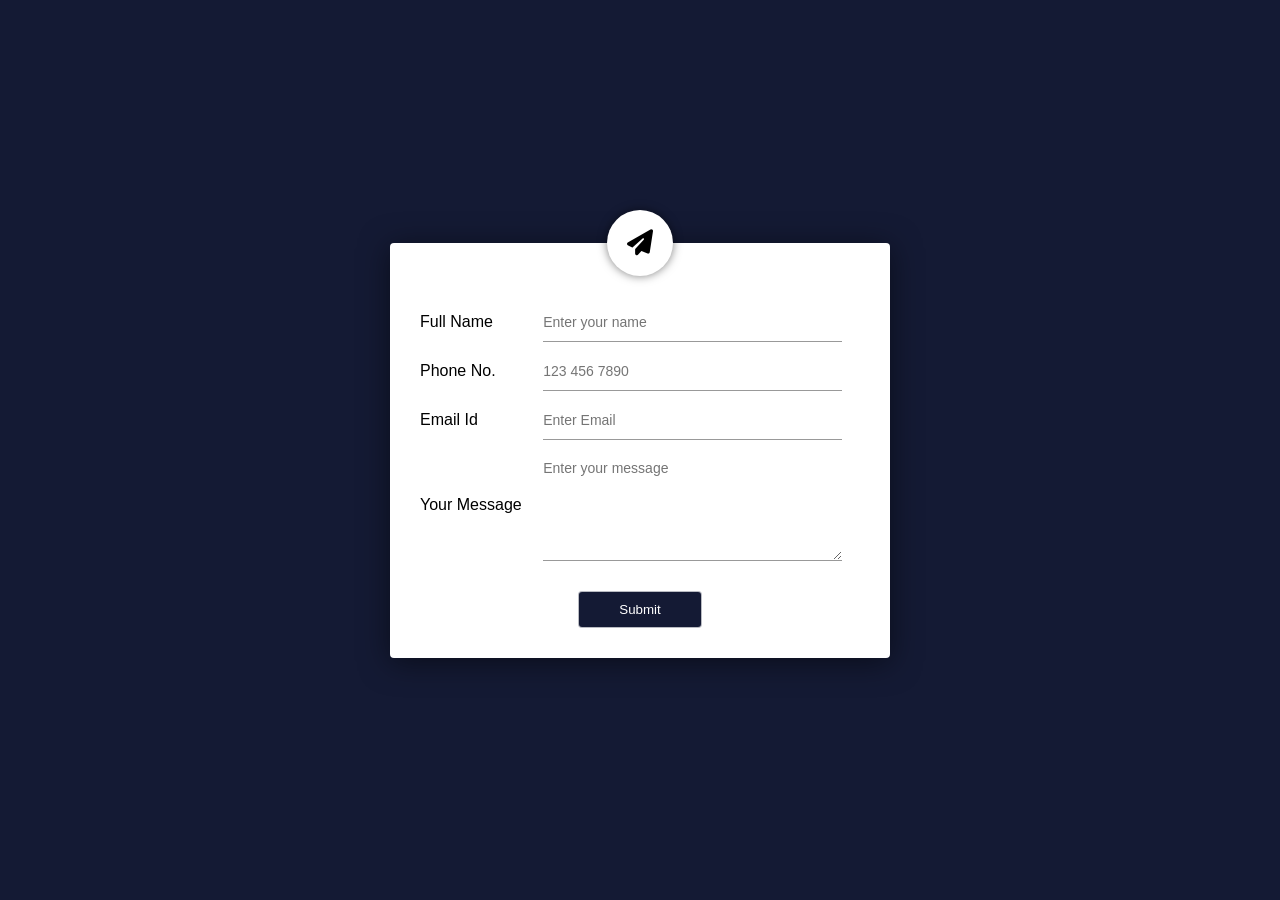
<file: formValidation/index.html>
<!DOCTYPE html>
<html>
<head>
    <meta name="viewport" content="width=device-width, initial-scale=1.0">
    <title>Form Validation</title>
    <link rel="stylesheet" href="style.css">
    <link rel= "stylesheet" href="https://cdnjs.cloudflare.com/ajax/libs/font-awesome/6.4.0/css/all.min.css">
</head>
<body>
  <div class="container">
    <form>
      <i class="fas fa-paper-plane"></i>

      <div class="input-group">
        <label>Full Name</label>
        <input type="text" placeholder="Enter your name" id = "contact-name" onkeyup = "validateName()">
        <span id = "name-error"></span>
      </div>

      <div class="input-group">
        <label>Phone No.</label>
        <input type="tel" placeholder="123 456 7890" id = "contact-phone" onkeyup = "validatePhone()">
        <span id = "phone-error"></span>
      </div>

      <div class="input-group">
        <label>Email Id</label>
        <input type="email" placeholder="Enter Email" id = "contact-email" onkeyup = "validateEmail()">
        <span id = "email-error"></span>
      </div>   

      <div class="input-group">
        <label>Your Message</label>
        <textarea rows="5" placeholder="Enter your message" id = "contact-message" onkeyup = "validateMessage()"></textarea>
        <span id = "message-error"></span>
      </div>
        <button onclick = "return validateForm()">Submit</button>
        <span id = "submit-error"></span>
   
    </form>
  </div>
  <script src="script.js"></script>    
</body>
</html>
</file>
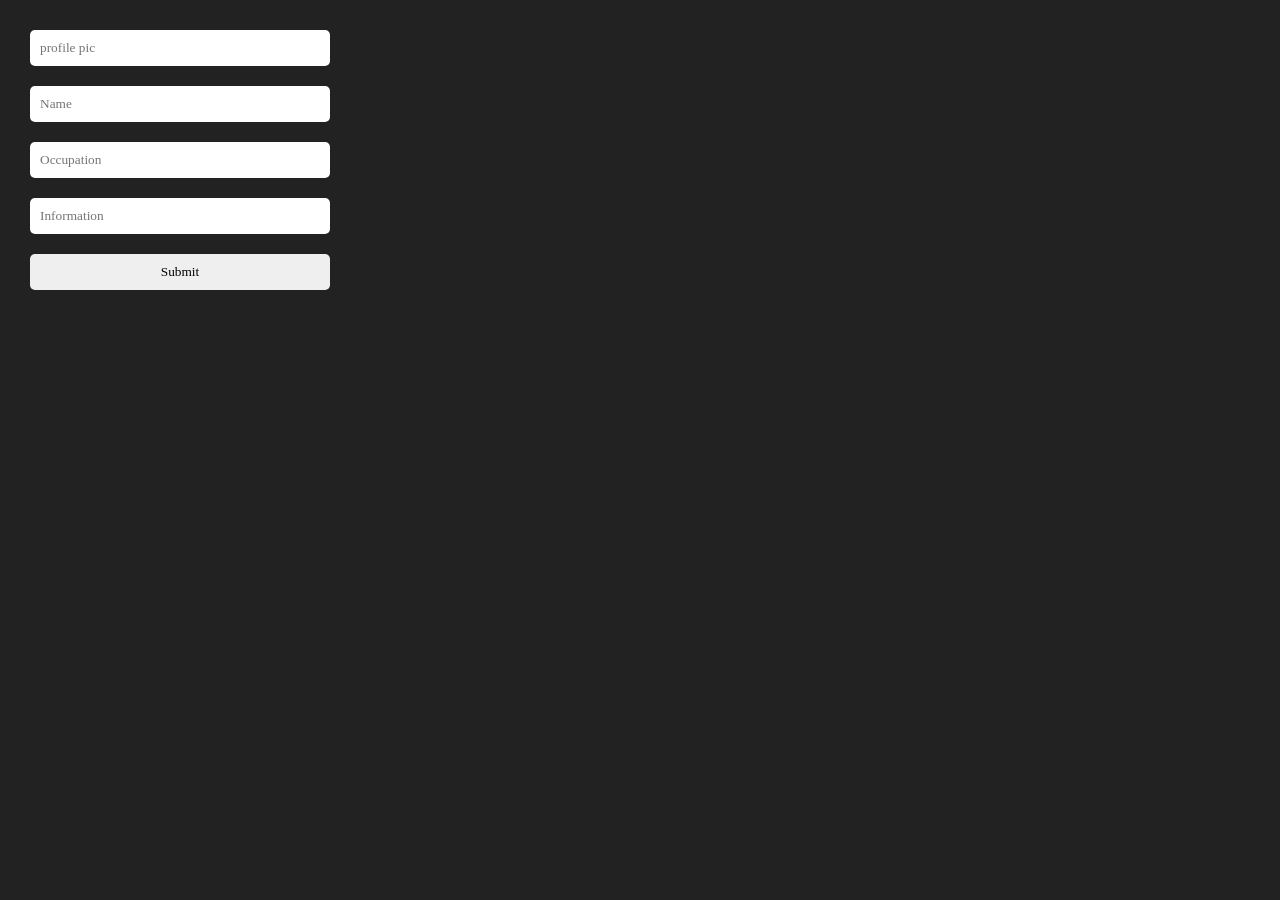
<file: Activities/first.html>
<!DOCTYPE html>
<html lang="en">
<head>
    <meta charset="UTF-8">
    <meta name="viewport" content="width=device-width, initial-scale=1.0">
    <title>Document</title>
    <style>
        *{
            margin: 0;
            padding: 0;
            box-sizing: border-box;
            font-family: "Gilroy";
        }
        html,body {
            width: 100%;
            height: 100%;
        }
        input{
            display: block;
            margin-bottom: 20px;
            padding: 10px;
            width: 300px;
            border: none;
            border-radius: 5px;
        }
        #main {
            width: 100%;
            height: 100%;
            background-color: #222;
            padding: 30px;
        }
        .card{
            max-width: 300px;
            color: white;
            border: 1px solid #555;
            display: inline-block;
            padding: 20px;
            border-radius: 10px;
            margin-top: 40px;
            font-family: "Gilroy";
            padding-left: 8px;
        }
        .profile{
            width: 50px;
            height: 50px;
            border-radius: 50%;
            margin-bottom: 10px;
            overflow: hidden;
        }
        .profile img{
            width: 100%;
            height: 100%;
            object-fit: cover;
        }
        .card p{
            margin-top: 3px;
            font-size: 12px;
        }
        .card h5{
            margin-top: 10px;
        }
    </style>
</head>
<body>
    <div id = "main">
        <form action="">
            <input type="text" placeholder = "profile pic"></input>
            <input type="text" placeholder = "Name"></input>
            <input type="text" placeholder = "Occupation"></input>
            <input type="text" placeholder = "Information"></input>
            <input type="submit" value="Submit"></input>
        </form>
    </div>
 
    <script src="script.js"></script>
</body>
</html>
</file>
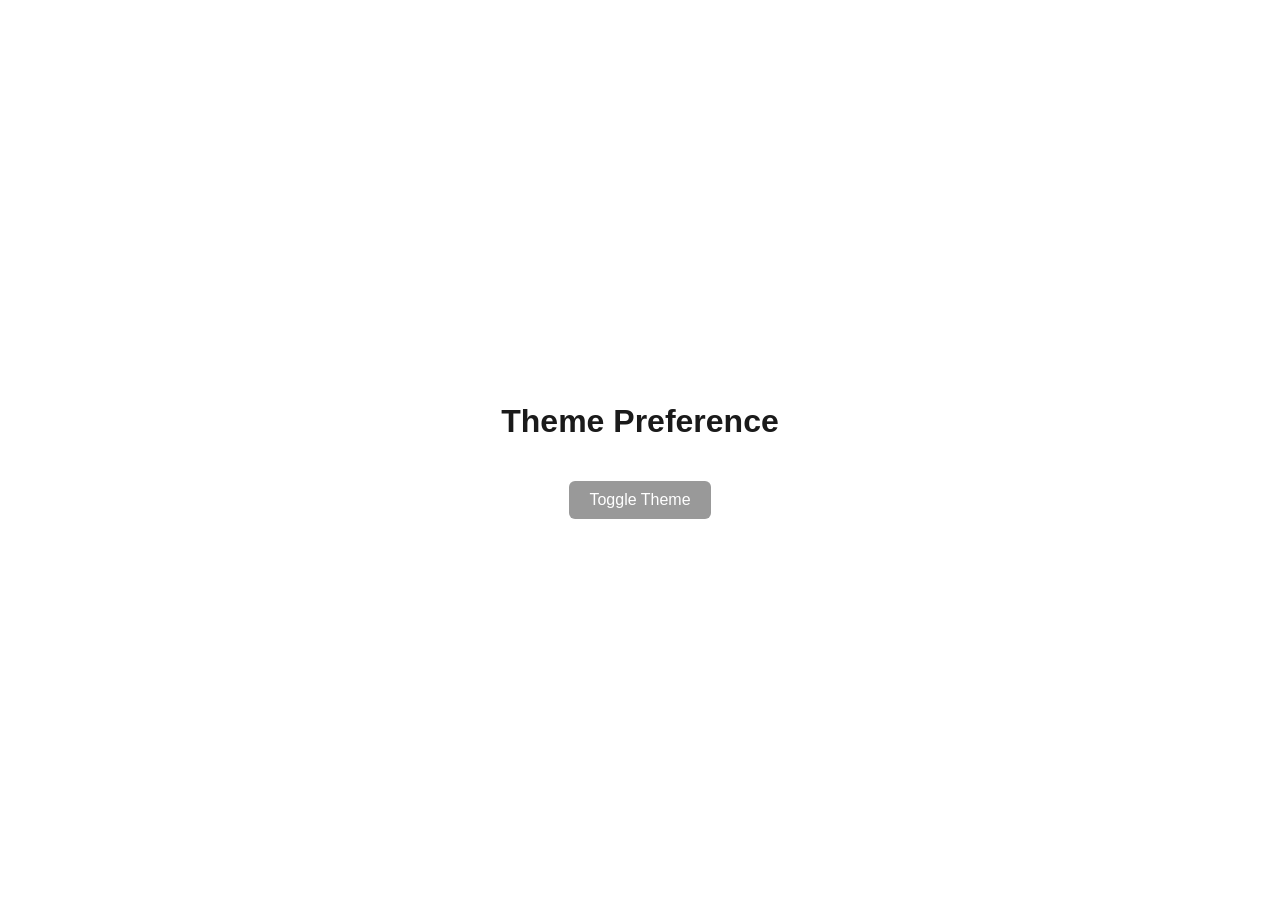
<file: Activities/fourth.html>
<!DOCTYPE html>
<html lang="en">
<head>
    <meta charset="UTF-8">
    <meta name="viewport" content="width=device-width, initial-scale=1.0">
    <title>Document</title>
    <link rel="stylesheet" href="style_2.css">
</head>
<body class = "dark">
    <div class = "container">
        <h1>Theme Preference</h1>
        <button id = "toggleTheme">Toggle Theme</button>
    </div>

    <script src="script_3.js"></script>
</body>
</html>
</file>
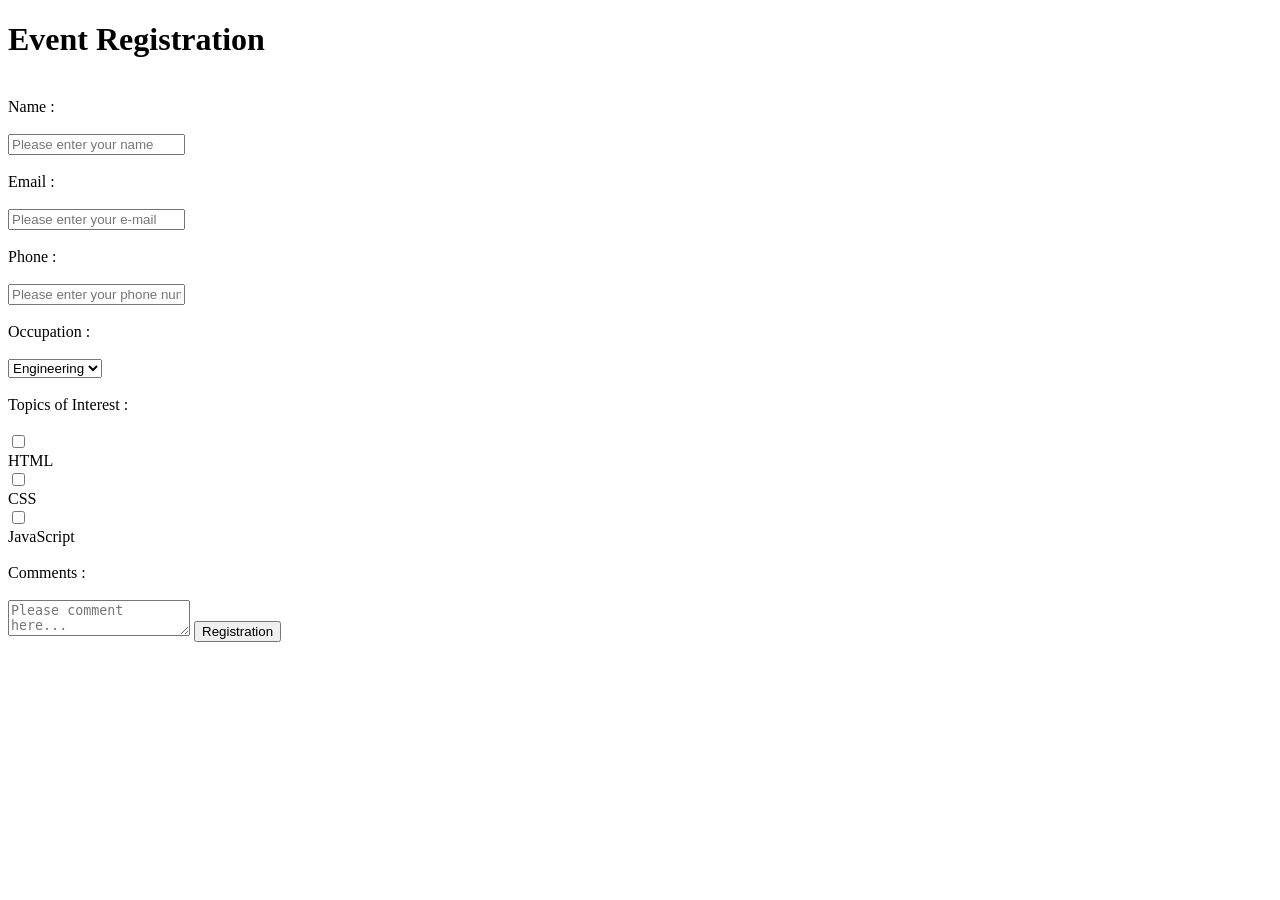
<file: Activities/project1.html>
<!DOCTYPE html>
<html lang="en">
<head>
    <meta charset="UTF-8">
    <meta name="viewport" content="width=device-width, initial-scale=1.0">
    <title>Document</title>
</head>
<body>
   <h1>Event Registration</h1> <br/>
   <form>
    <label for="username">Name : </label> <br/><br/>
    <input type="text" id = "username" name = "username" placeholder="Please enter your name"> <br/> <br/>
    <label for="useremail">Email : </label> <br/><br/>
    <input type="email" id = "useremail" name = "useremail" placeholder="Please enter your e-mail"> <br/> <br/>
    <label for="userphone">Phone : </label> <br/><br/>
    <input type="tel" id = "userphone" name = "userphone" placeholder="Please enter your phone number" width = 200px> <br/> <br/>
    <label for="occupation">Occupation :</label> <br/> <br/>
    <select name="occupation" id="occupation">
        <option value="Engineering">Engineering</option>
        <option value="doctor">Doctor</option>
        <option value="others">Others</option>
    </select> <br/> <br/>
    <label for="interest">Topics of Interest : </label> <br/> <br/>
    <input type="checkbox" name = "html" id = "interest1"> <br/>
    <label for="interest">HTML</label> <br/>
    <input type="checkbox" name = "css" id = "interest2"> <br/>
    <label for="interest2">CSS</label> <br/>
    <input type="checkbox" name = "javascript" id = "interest3"> <br/>
    <label for="interest3">JavaScript</label> <br/> <br/>
    <label for="comment1">Comments :                        </label> <br/> <br/>
    <textarea name="comment1" id="comment1" placeholder="Please comment here..."></textarea>
    <input type="submit" value = "Registration">
   </form> 
</body>
</html>
</file>
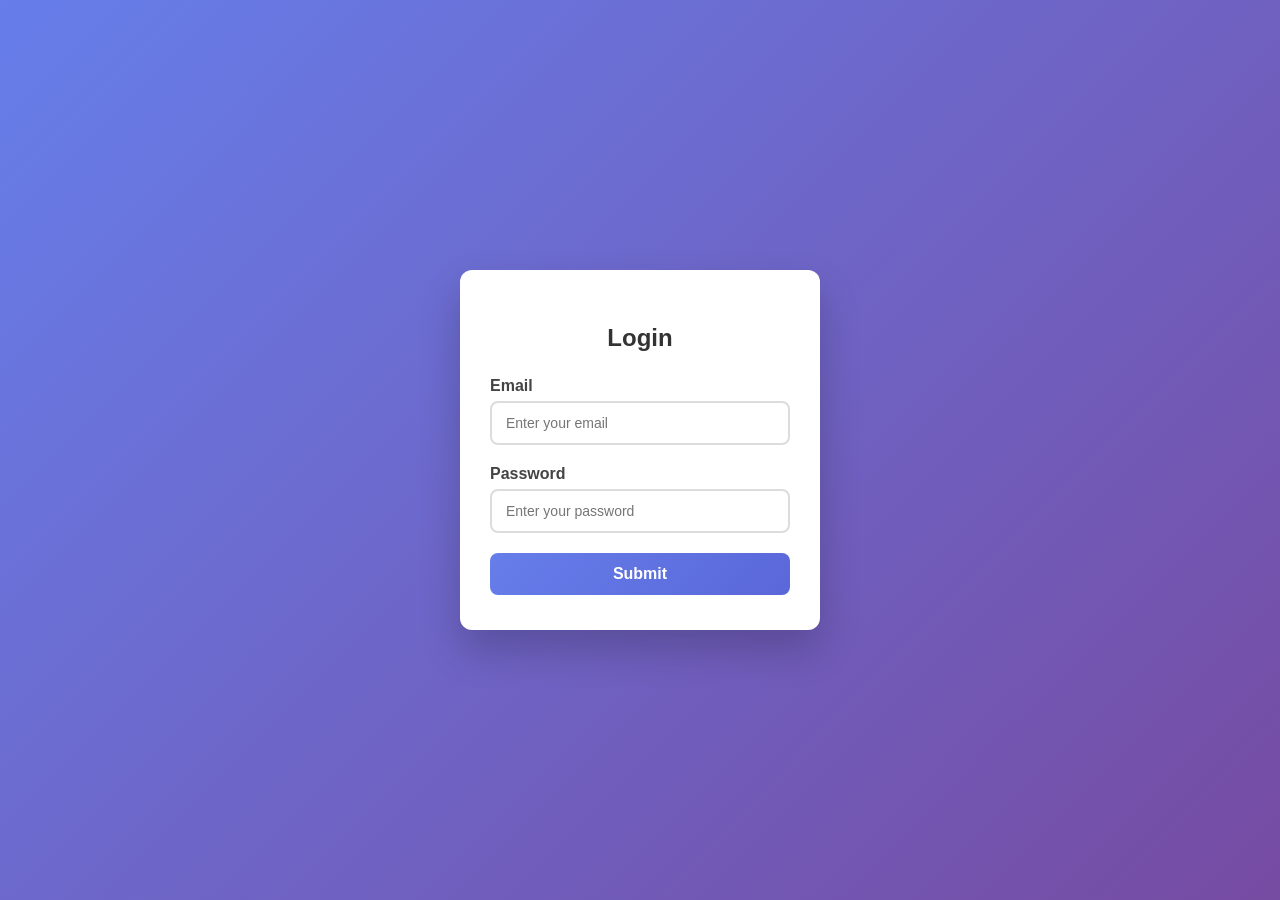
<file: Activities/second.html>
<!DOCTYPE html>
<html lang="en">
<head>
  <meta charset="UTF-8" />
  <meta name="viewport" content="width=device-width, initial-scale=1.0" />
  <title>Email & Password Validator</title>
  <link rel="stylesheet" href="style.css" />
</head>
<body>

  <div class="container">
    <h2>Login</h2>

    <form  autocomplete= "off" id ="loginForm" novalidate>

      <!-- Email -->
      <div class="form-group">
        <label for="email">Email</label>
        <input type="text" id="email" placeholder="Enter your email" />
        <small class = "error">Error message</small>
      </div>

      <!-- Password -->
      <div class="form-group">
        <label for="password">Password</label>
        <input type="password" id="password" placeholder="Enter your password" />
        <small class = "error">Error message</small>
      </div>

      <button type="submit">Submit</button>
    </form>
    <div id = "resultMessage"></div>
  </div> 
<script src="script_1.js"></script>
</body>
</html>
</file>
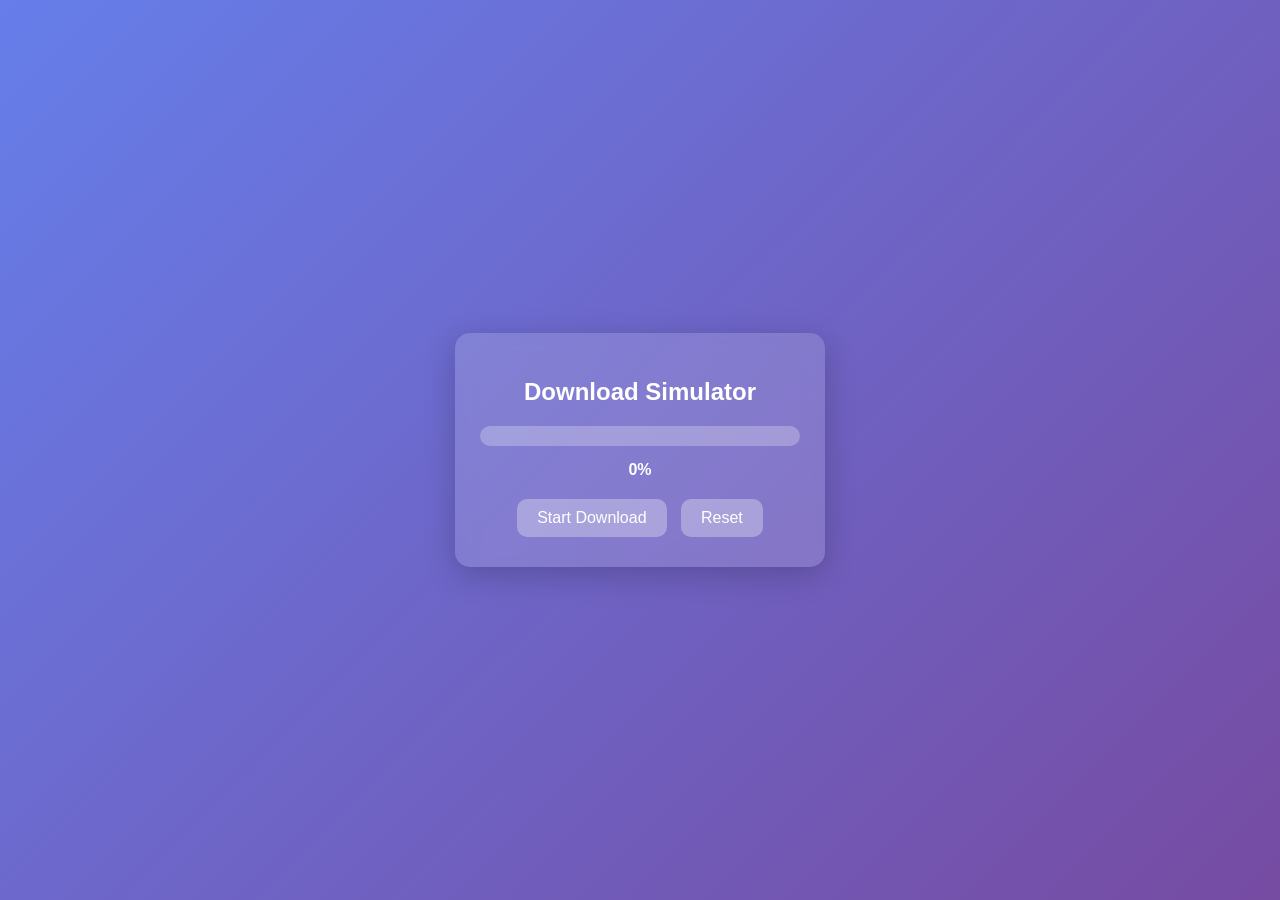
<file: Activities/third.html>
<!DOCTYPE html>
<html lang="en">
<head>
  <meta charset="UTF-8" />
  <meta name="viewport" content="width=device-width, initial-scale=1.0" />
  <title>Glassmorphic Download Simulator</title>
  <link rel="stylesheet" href="style_1.css" />
</head>
<body>
  <div class="container">
    <h2>Download Simulator</h2>

    <div class="progress-bar">
      <div class="progress-fill"></div>
    </div>

    <div class="progress-text">0%</div>

    <button id="startDownload">Start Download</button>
    <button id="resetDownload">Reset</button>
  </div>

  <script src="script_2.js"></script>
</body>
</html>
</file>
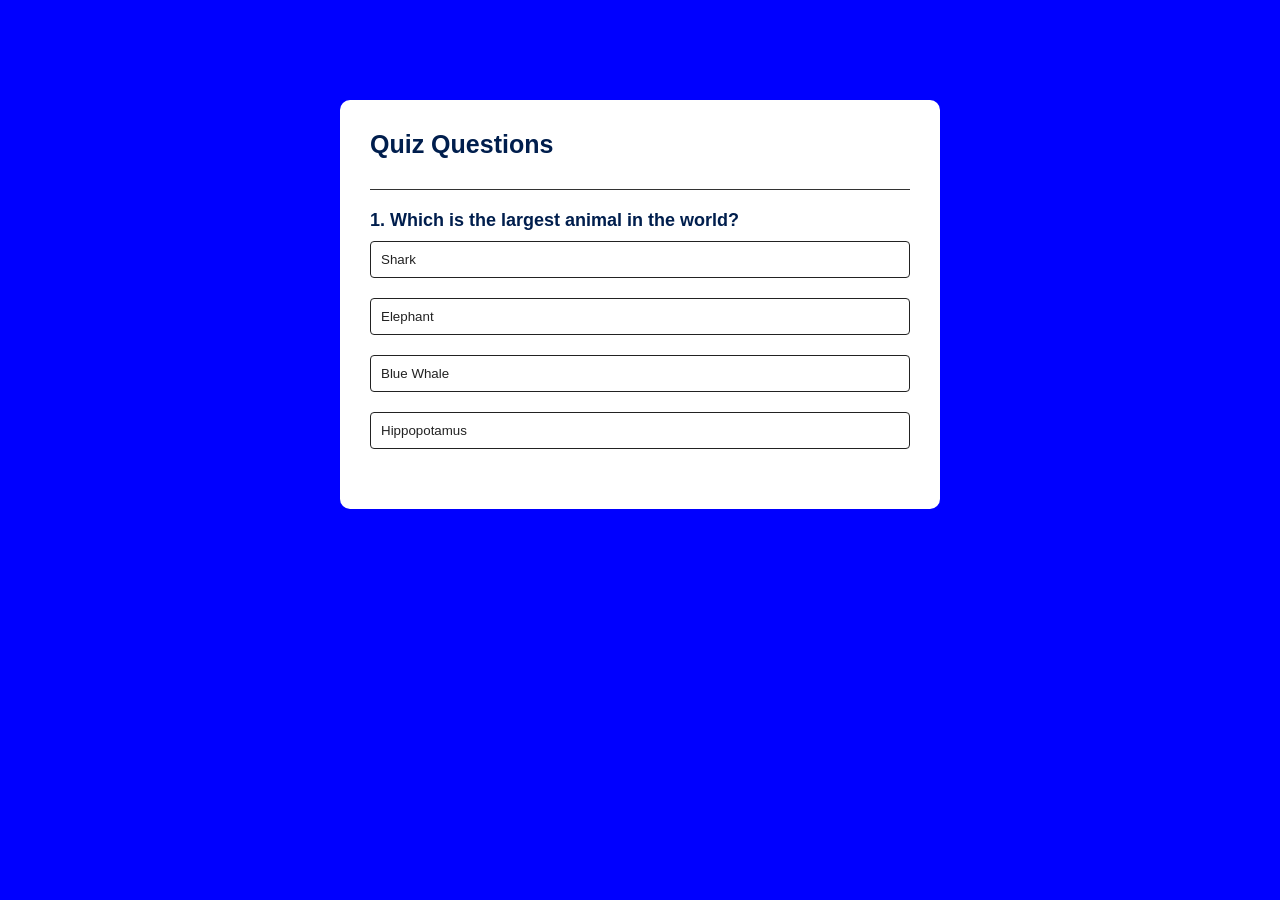
<file: QuizzGame/first.html>
<!DOCTYPE html>
<html lang="en">
<head>
    <meta charset="UTF-8">
    <meta name="viewport" content="width=device-width, initial-scale=1.0">
    <title>Simple Quiz Game</title>
    <link rel="stylesheet" href="style.css">
</head>
<body>
    <div class="app">
        <h1>Quiz Questions</h1>
        <div class="quiz">
            <h2 id = "question">Question goes here</h2>
            <div id="answer-button">
                <button class = "btn">Answer 1</button>
                <button class = "btn">Answer 2</button>
                <button class = "btn">Answer 3</button>
                <button class = "btn">Answer 4</button>
            </div>
            <button id = "next-btn">Next</button>
        </div>
    </div>
    <script src="script.js" defer></script>
</body>
</html>
</file>
<file: formValidation/style.css>
*{
    margin: 0;
    padding: 0;
    box-sizing: border-box;
    font-family: 'Poppins', sans-serif;
}
.container{
    width: 100%;
    height: 100vh;
    background: #141a34;
    display: flex;
    align-items: center;
    justify-content: center;
}

.useful-links{
    position: absolute;
    top: 5%;
    right: 5%;

}
.useful-links a{
    display: block;
    color: #fff;
    text-decoration: none;
}

.container form{
    width: 90%;
    max-width: 500px;
    padding: 50px 30px 20px;
    background: #fff;
    border-radius: 4px;
    box-shadow: 0 4px 30px rgba(0, 0, 0, 0.5);
    position: relative;
}
.fa-paper-plane{
    position: absolute;
    top: 0;
    left: 50%;
    transform: translate(-50%,-50%);
    background: #fff;
    font-size: 26px;
    padding: 20px;
    border-radius: 50%;
    box-shadow: 0 0 10px rgba(0, 0, 0, 0.5);
}

.input-group{
    width: 100%;
    display: flex;
    align-items: center;
    margin: 10px 0;
    position: relative;
}
.input-group label{
    flex-basis: 28%;
}
.input-group input, .input-group textarea{
    flex-basis: 68%;
    background: transparent;
    border: 0;
    outline: 0;
    padding: 10px 0;
    border-bottom: 1px solid #999;
    color: #333;
    font-size: 16px;
}
::placeholder{
    font-size: 14px;
}

form button{
    background: #141a34;
    color: #fff;
    border-radius: 4px;
    border: 1px solid rgba(255, 255, 255, 0.7);
    padding: 10px 40px;
    outline: 0;
    cursor: pointer;
    display: block;
    margin: 30px auto 10px;
}
.input-group span {
    position: absolute;
    bottom: 12px;
    right: 17px;
    font-size: 12px;
    color: red;
}
#submit-error{
    color: red;
}

.input-group span i{
    color: seagreen;
}
</file>
<file: Activities/style_2.css>
:root {
    --bg-light: #ffffff;
    --text-light: #1a1a1a;
    --bg-dark: #1e1e1e;
    --text-dark: #f5f5f5;
}

body.light {
    background-color: var(--bg-light);
    color: var(--text-light);
}

body.dark {
    background-color: var(--bg-dark);
    color: var(--text-dark);
}

body {
    margin: 0;
    font-family: "Helvetica Now Display", Arial, Helvetica, sans-serif;
    transition:
        background-color 0.3s ease,
        color 0.3s ease;
}

.container {
    height: 100vh;
    display: flex;
    flex-direction: column;
    justify-content: center;
    align-items: center;
}


button {
    margin-top: 20px;
    padding: 10px 20px;
    font-size: 16px;
    cursor: pointer;
    border: none;
    border-radius: 6px;
    background-color: #999;
    color: #fff;
}
</file>
<file: Activities/style.css>
/* Reset & Base */
* {
  box-sizing: border-box;
  font-family: "Segoe UI", Tahoma, Geneva, Verdana, sans-serif;
}

body {
  margin: 0;
  background: linear-gradient(135deg, #667eea, #764ba2);
  min-height: 100vh;
  display: flex;
  align-items: center;
  justify-content: center;
}

/* Container */
.container {
  background: #ffffff;
  padding: 35px 30px;
  width: 360px;
  border-radius: 12px;
  box-shadow: 0 20px 40px rgba(0, 0, 0, 0.2);
  animation: fadeIn 0.6s ease;
}

@keyframes fadeIn {
  from {
    opacity: 0;
    transform: translateY(20px);
  }
  to {
    opacity: 1;
    transform: translateY(0);
  }
}

.container h2 {
  text-align: center;
  margin-bottom: 25px;
  color: #333;
}

/* Form Group */
.form-group {
  margin-bottom: 20px;
  position: relative;
}

/* Labels */
.form-group label {
  display: block;
  margin-bottom: 6px;
  font-weight: 600;
  color: #444;
}

/* Inputs */
.form-group input {
  width: 100%;
  padding: 12px 14px;
  border-radius: 8px;
  border: 2px solid #dcdcdc;
  font-size: 14px;
  transition: all 0.3s ease;
}

/* Focus Effect */
.form-group input:focus {
  border-color: #667eea;
  box-shadow: 0 0 0 3px rgba(102, 126, 234, 0.2);
  outline: none;
}

/* Error & Success States */
.form-group.error input {
  border-color: #e74c3c;
  box-shadow: 0 0 0 3px rgba(231, 76, 60, 0.15);
}

.form-group.success input {
  border-color: #2ecc71;
  box-shadow: 0 0 0 3px rgba(46, 204, 113, 0.15);
}

/* Error Message */
.form-group small {
  position: absolute;
  bottom: -18px;
  left: 0;
  font-size: 12px;
  color: #e74c3c;
  opacity: 0;
  transition: opacity 0.3s ease;
}

.form-group.error small {
  opacity: 1;
}

/* Button */
button {
  width: 100%;
  padding: 12px;
  background: linear-gradient(135deg, #667eea, #5a67d8);
  border: none;
  border-radius: 8px;
  color: #fff;
  font-size: 16px;
  font-weight: 600;
  cursor: pointer;
  transition: transform 0.2s ease, box-shadow 0.2s ease;
}

/* Button Hover */
button:hover {
  transform: translateY(-2px);
  box-shadow: 0 10px 20px rgba(102, 126, 234, 0.4);
}

/* Button Active */
button:active {
  transform: translateY(0);
  box-shadow: none;
}

/* Responsive */
@media (max-width: 420px) {
  .container {
    width: 90%;
  }
}
</file>
<file: Activities/style_1.css>
/* Base */
body {
  font-family: Arial, sans-serif;
  height: 100vh;
  margin: 0;
  display: flex;
  justify-content: center;
  align-items: center;
  background: linear-gradient(135deg, #667eea, #764ba2);
}

/* Container with glass effect */
.container {
  width: 320px;
  padding: 25px;
  text-align: center;
  border-radius: 15px;
  background: rgba(255, 255, 255, 0.15);
  backdrop-filter: blur(10px);
  -webkit-backdrop-filter: blur(10px);
  box-shadow: 0 8px 32px rgba(0,0,0,0.2);
  color: #fff;
}

/* Heading */
.container h2 {
  margin-bottom: 20px;
}

/* Progress Bar */
.progress-bar {
  width: 100%;
  height: 20px;
  background: rgba(255, 255, 255, 0.25);
  border-radius: 10px;
  overflow: hidden;
  margin: 15px 0;
}

.progress-fill {
  height: 100%;
  width: 0%;
  background: rgba(255, 255, 255, 0.7);
  border-radius: 10px 0 0 10px;
  transition: width 0.3s ease, background 0.5s ease;
}

/* Progress Text */
.progress-text {
  margin-bottom: 15px;
  font-weight: bold;
}

/* Buttons */
button {
  padding: 10px 20px;
  font-size: 16px;
  border: none;
  border-radius: 10px;
  background: rgba(255, 255, 255, 0.3);
  color: #fff;
  cursor: pointer;
  margin: 5px;
  transition: 0.3s ease;
}

button:hover {
  background: rgba(255, 255, 255, 0.5);
}

button:disabled {
  cursor: not-allowed;
  opacity: 0.6;
}

/* Responsive */
@media (max-width: 400px) {
  .container {
    width: 90%;
  }
}
</file>
<file: QuizzGame/style.css>
* {
    margin: 0;
    padding: 0;
    font-family: 'Poppins',sans-serif;
    box-sizing: border-box;
}

body{
    background: blue
}

.app{
    background: #fff;
    width: 90%;
    max-width: 600px;
    margin: 100px auto 0;
    border-radius: 10px;
    padding: 30px;
}
.app h1{
    font-size: 25px;
    color: #001e4d;
    font-weight: 600;
    border-bottom: 1px solid #333;
    padding-bottom: 30px;
}
.quiz{
    padding: 20px 0;
}
.quiz h2{
    font-size: 18px;
    color: #001e4d;
    font-weight: 600;
}

.btn{
    background: white;
    color: #222;
    border: 1px solid #222;
    padding: 10px;
    width: 100%;
    cursor: pointer;
    margin: 10px 0;
    border-radius: 4px;
    text-align: left;
    transition: all 0.3s;
}

.btn:hover:not([disabled]){
    background: #222;
    color: #fff;
}
.btn:disabled{
    cursor: no-drop;
}
#next-btn{
    background: #001e4d;
    color: #fff;
    font-weight: 500;
    border: 0;
    padding: 10px;
    margin: 10px auto 0;
    width: 150px;
    border-radius: 4px;
    cursor: pointer;
    display: none;
    /* align-items: center; */
}

.correct{
    background: #9aeabc;
}

.incorrect {
    background: #ff9393;
}
</file>
